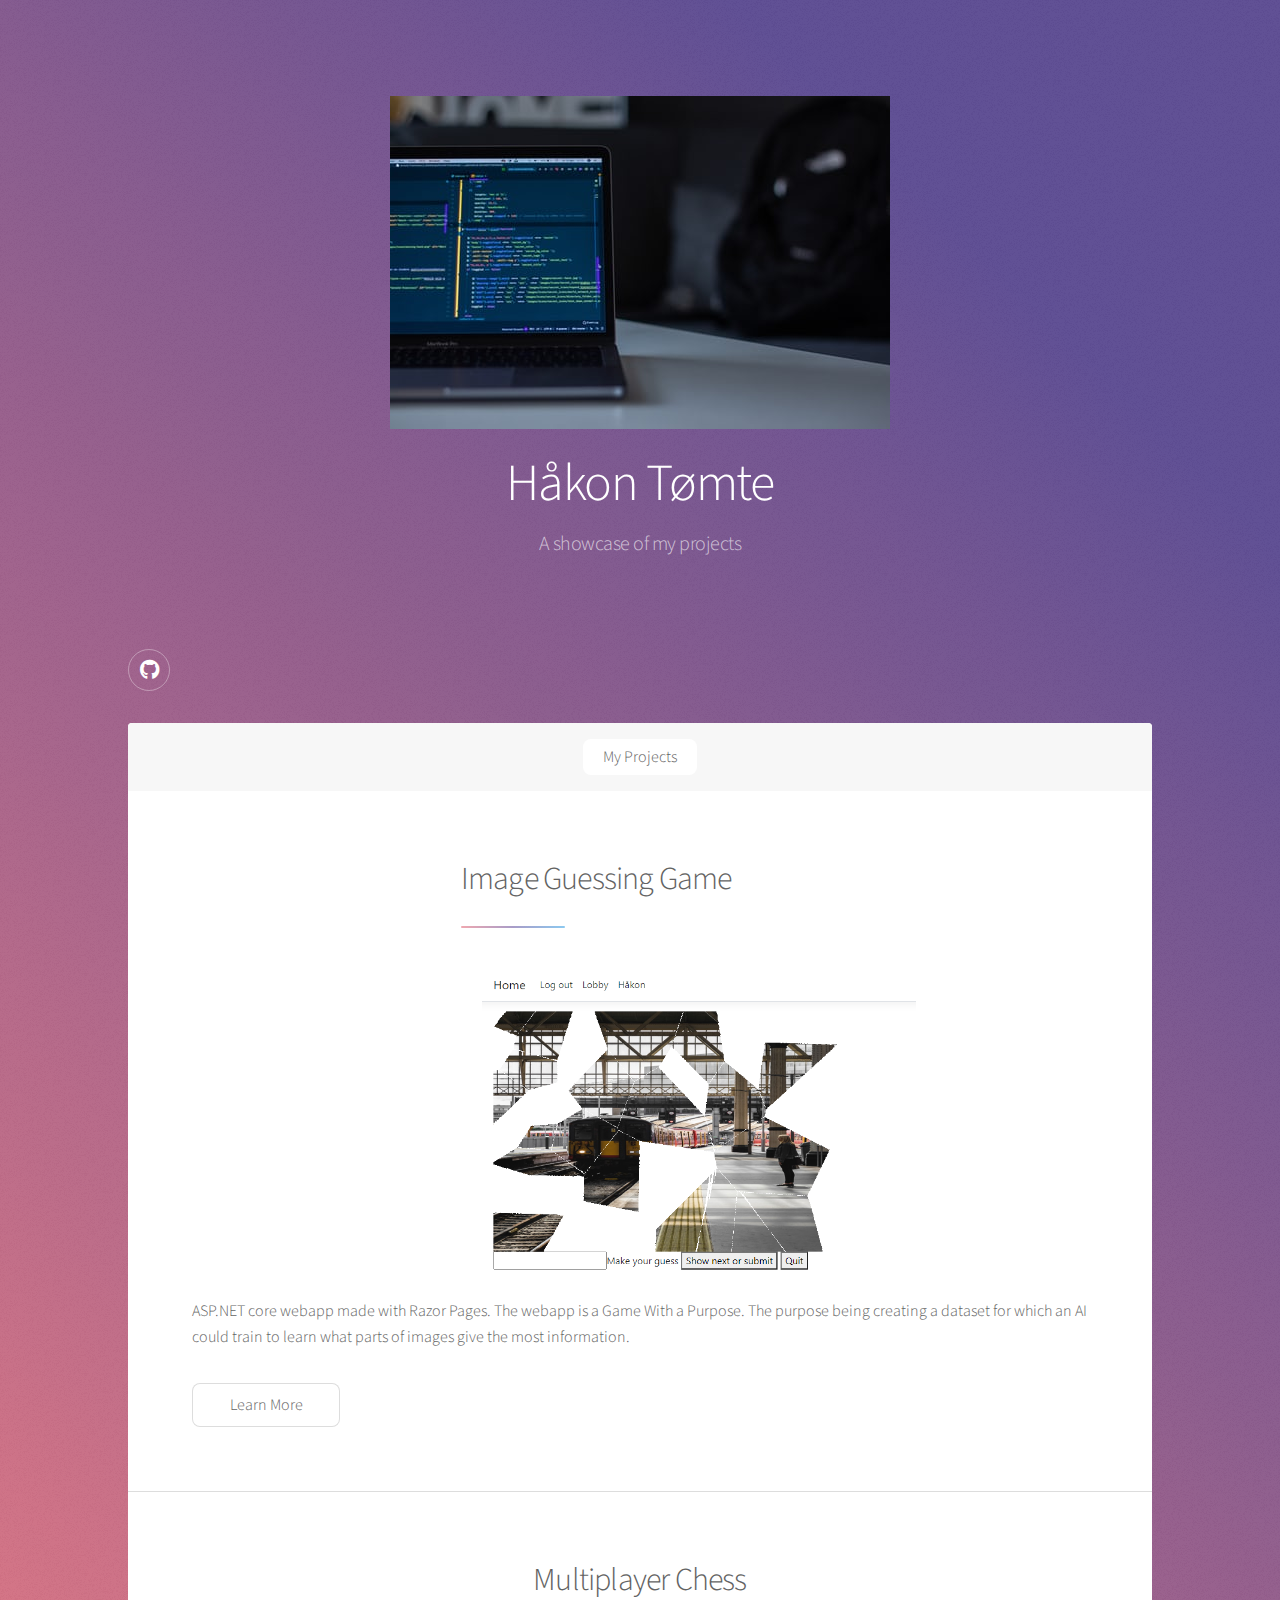
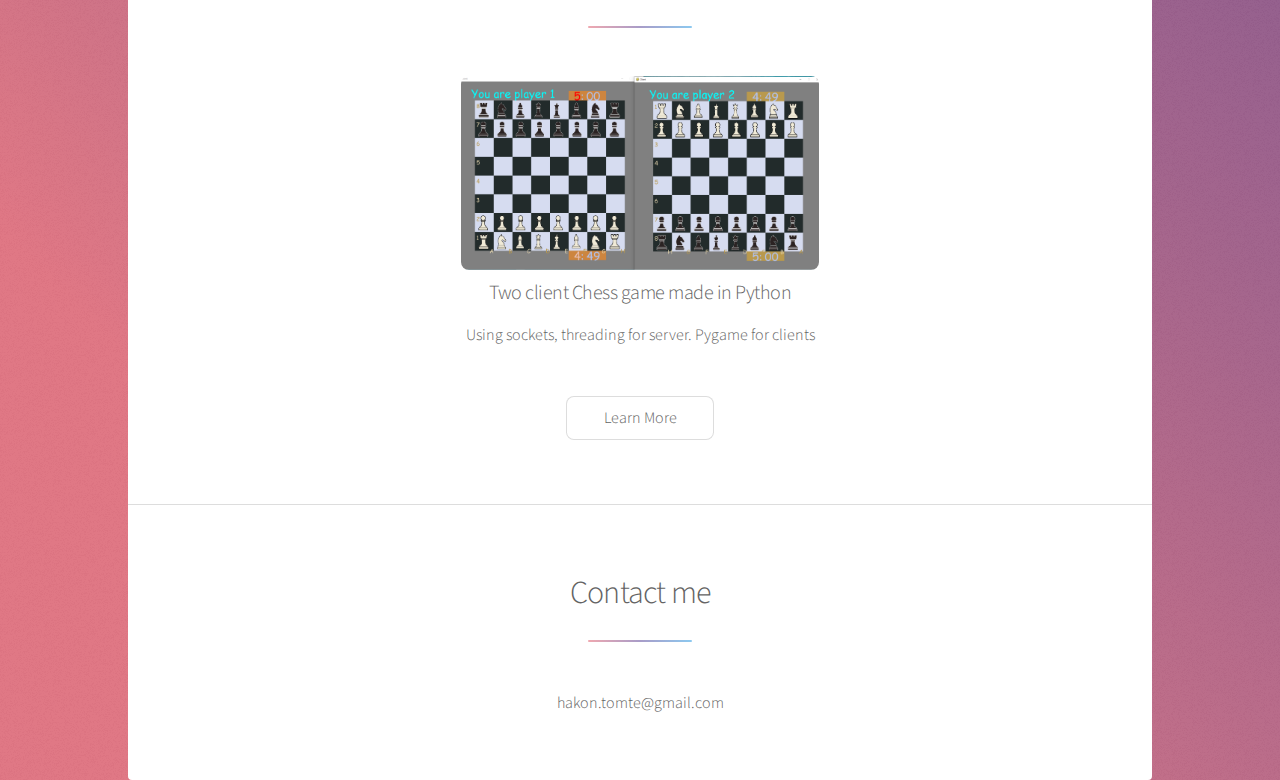
<file: index.html>
<!DOCTYPE HTML>
<!--
	Stellar by HTML5 UP
	html5up.net | @ajlkn
	Free for personal and commercial use under the CCA 3.0 license (html5up.net/license)
-->
<html>
	<head>
		<title>Håkon Tømte</title>
		<meta charset="utf-8" />
		<meta name="viewport" content="width=device-width, initial-scale=1, user-scalable=no" />
		<link rel="stylesheet" href="assets/css/main.css" />
		<noscript><link rel="stylesheet" href="assets/css/noscript.css" /></noscript>
	</head>
	<body class="is-preload">

		<!-- Wrapper -->
			<div id="wrapper">

				<!-- Header -->
					<header id="header" class="alt">
						<span class="logo"><img src="images/data_med_kode.jpg" alt="" /></span>
						<h1>Håkon Tømte</h1>
						<p>A showcase of my projects</p>
					</header>
					<ul class="icons">
						<li><a href="https://github.com/HakonToemte" class="icon brands fa-github alt"><span class="label">Twitter</span></a></li>
					</ul>
					<!-- Nav -->
					<nav id="nav">
						<ul>
							<li><a href="index.html" class="active">My Projects</a></li>
						</ul>
					</nav>

				<!-- Main -->
					<div id="main">
						<!-- Introduction -->
							<section id="intro" class="main">
									<header class="major">
										<h2 style="width:60%;margin-left: 30%;">Image Guessing Game</h2>
									</header>
									<span class="image"><img style="width:60%;margin-left: 40%;"src="images/train.PNG" alt="" /></span>
									<p>ASP.NET core webapp made with Razor Pages. The webapp is a Game With a Purpose.
										The purpose being creating a dataset for which an AI could train to learn what parts of images give the most information.
									</p>
									<ul class="actions">
										<li><a href="https://github.com/HakonToemte/ImageGuessingGWAP" class="button">Learn More</a></li>
									</ul>
							</section>

						<!-- First Section -->
							<section id="first" class="main special">
								<header class="major">
									<h2>Multiplayer Chess</h2>
								</header>
								<span class="image"><img style="width:40%;margin-left: 30%;" src="images/chess.PNG" alt="" /></span>
									<h3>Two client Chess game made in Python</h3>
									<p>Using sockets, threading for server. Pygame for clients</p>
								</ul>
								<footer class="major">
									<ul class="actions special">
										<li><a href="https://github.com/HakonToemte/PyChess" class="button">Learn More</a></li>
									</ul>
								</footer>
							</section>

						<!-- Second Section -->
						

						<!-- Get Started -->
							<section id="cta" class="main special">
								<header class="major">
									<h2>Contact me</h2>
								</header>
								<footer class="major">
									<p>hakon.tomte@gmail.com</p>
								</footer>
							</section>

					</div>
			</div>

		<!-- Scripts -->
			<script src="assets/js/jquery.min.js"></script>
			<script src="assets/js/jquery.scrollex.min.js"></script>
			<script src="assets/js/jquery.scrolly.min.js"></script>
			<script src="assets/js/browser.min.js"></script>
			<script src="assets/js/breakpoints.min.js"></script>
			<script src="assets/js/util.js"></script>
			<script src="assets/js/main.js"></script>

	</body>
</html>
</file>
<file: assets/css/noscript.css>
/*
	Stellar by HTML5 UP
	html5up.net | @ajlkn
	Free for personal and commercial use under the CCA 3.0 license (html5up.net/license)
*/

/* Header */

	body.is-preload #header.alt > * {
		opacity: 1;
	}

	body.is-preload #header.alt .logo {
		-moz-transform: none;
		-webkit-transform: none;
		-ms-transform: none;
		transform: none;
	}
</file>
<file: assets/css/main.css>
@import url(fontawesome-all.min.css);
@import 'https://fonts.googleapis.com/css?family=Source+Sans+Pro:300,400';

/*
	Stellar by HTML5 UP
	html5up.net | @ajlkn
	Free for personal and commercial use under the CCA 3.0 license (html5up.net/license)
*/

html, body, div, span, applet, object,
iframe, h1, h2, h3, h4, h5, h6, p, blockquote,
pre, a, abbr, acronym, address, big, cite,
code, del, dfn, em, img, ins, kbd, q, s, samp,
small, strike, strong, sub, sup, tt, var, b,
u, i, center, dl, dt, dd, ol, ul, li, fieldset,
form, label, legend, table, caption, tbody,
tfoot, thead, tr, th, td, article, aside,
canvas, details, embed, figure, figcaption,
footer, header, hgroup, menu, nav, output, ruby,
section, summary, time, mark, audio, video {
	margin: 0;
	padding: 0;
	border: 0;
	font-size: 100%;
	font: inherit;
	vertical-align: baseline;}

article, aside, details, figcaption, figure,
footer, header, hgroup, menu, nav, section {
	display: block;}

body {
	line-height: 1;
}

ol, ul {
	list-style: none;
}

blockquote, q {
	quotes: none;
}

	blockquote:before, blockquote:after, q:before, q:after {
		content: '';
		content: none;
	}

table {
	border-collapse: collapse;
	border-spacing: 0;
}
.center {
	display: block;
	margin-left: auto;
	margin-right: auto;
	width: 50%;
  }
body {
	-webkit-text-size-adjust: none;
}

mark {
	background-color: transparent;
	color: inherit;
}

input::-moz-focus-inner {
	border: 0;
	padding: 0;
}

input, select, textarea {
	-moz-appearance: none;
	-webkit-appearance: none;
	-ms-appearance: none;
	appearance: none;
}

/* Basic */

	@-ms-viewport {
		width: device-width;
	}

	body {
		-ms-overflow-style: scrollbar;
	}

	@media screen and (max-width: 480px) {

		html, body {
			min-width: 320px;
		}

	}

	html {
		box-sizing: border-box;
	}

	*, *:before, *:after {
		box-sizing: inherit;
	}

	body {
		background-color: #935d8c;
		background-image: url("images/overlay.png"), -moz-linear-gradient(45deg, #e37682 15%, #5f4d93 85%);
		background-image: url("images/overlay.png"), -webkit-linear-gradient(45deg, #e37682 15%, #5f4d93 85%);
		background-image: url("images/overlay.png"), -ms-linear-gradient(45deg, #e37682 15%, #5f4d93 85%);
		background-image: url("images/overlay.png"), linear-gradient(45deg, #e37682 15%, #5f4d93 85%);
	}

		body.is-preload *, body.is-preload *:before, body.is-preload *:after {
			-moz-animation: none !important;
			-webkit-animation: none !important;
			-ms-animation: none !important;
			animation: none !important;
			-moz-transition: none !important;
			-webkit-transition: none !important;
			-ms-transition: none !important;
			transition: none !important;
		}

/* Type */

	body {
		background-color: #935d8c;
		color: rgba(255, 255, 255, 0.65);
	}

	body, input, select, textarea {
		font-family: "Source Sans Pro", Helvetica, sans-serif;
		font-size: 17pt;
		font-weight: 300;
		line-height: 1.65;
	}

		@media screen and (max-width: 1680px) {

			body, input, select, textarea {
				font-size: 14pt;
			}

		}

		@media screen and (max-width: 1280px) {

			body, input, select, textarea {
				font-size: 12pt;
			}

		}

		@media screen and (max-width: 360px) {

			body, input, select, textarea {
				font-size: 11pt;
			}

		}

	a {
		-moz-transition: color 0.2s ease, border-bottom 0.2s ease;
		-webkit-transition: color 0.2s ease, border-bottom 0.2s ease;
		-ms-transition: color 0.2s ease, border-bottom 0.2s ease;
		transition: color 0.2s ease, border-bottom 0.2s ease;
		text-decoration: none;
		border-bottom: dotted 1px;
		color: inherit;
	}

		a:hover {
			border-bottom-color: transparent;
		}

	strong, b {
		font-weight: 400;
	}

	em, i {
		font-style: italic;
	}

	p {
		margin: 0 0 2em 0;
	}

		p.content {
			-moz-columns: 20em 2;
			-webkit-columns: 20em 2;
			-ms-columns: 20em 2;
			columns: 20em 2;
			-moz-column-gap: 2em;
			-webkit-column-gap: 2em;
			-ms-column-gap: 2em;
			column-gap: 2em;
			text-align: justify;
		}

	h1, h2, h3, h4, h5, h6 {
		font-weight: 300;
		line-height: 1.5;
		margin: 0 0 0.7em 0;
		letter-spacing: -0.025em;
	}

		h1 a, h2 a, h3 a, h4 a, h5 a, h6 a {
			color: inherit;
			text-decoration: none;
		}

	h1 {
		font-size: 2.5em;
		line-height: 1.2;
	}

	h2 {
		font-size: 1.5em;
	}

	h3 {
		font-size: 1.25em;
	}

	h4 {
		font-size: 1.1em;
	}

	h5 {
		font-size: 0.9em;
	}

	h6 {
		font-size: 0.7em;
	}

	@media screen and (max-width: 736px) {

		h1 {
			font-size: 2em;
		}

	}

	sub {
		font-size: 0.8em;
		position: relative;
		top: 0.5em;
	}

	sup {
		font-size: 0.8em;
		position: relative;
		top: -0.5em;
	}

	blockquote {
		border-left: solid 4px;
		font-style: italic;
		margin: 0 0 2em 0;
		padding: 0.5em 0 0.5em 2em;
	}

	code {
		border-radius: 8px;
		border: solid 1px;
		font-family: "Courier New", monospace;
		font-size: 0.9em;
		margin: 0 0.25em;
		padding: 0.25em 0.65em;
	}

	pre {
		-webkit-overflow-scrolling: touch;
		font-family: "Courier New", monospace;
		font-size: 0.9em;
		margin: 0 0 2em 0;
	}

		pre code {
			display: block;
			line-height: 1.75;
			padding: 1em 1.5em;
			overflow-x: auto;
		}

	hr {
		border: 0;
		border-bottom: solid 1px;
		margin: 2em 0;
	}

		hr.major {
			margin: 3em 0;
		}

	.align-left {
		text-align: left;
	}

	.align-center {
		text-align: center;
	}

	.align-right {
		text-align: right;
	}

	input, select, textarea {
		color: #ffffff;
	}

	a:hover {
		color: #ffffff;
	}

	strong, b {
		color: #ffffff;
	}

	h1, h2, h3, h4, h5, h6 {
		color: #ffffff;
	}

	blockquote {
		border-left-color: rgba(255, 255, 255, 0.35);
	}

	code {
		background: rgba(255, 255, 255, 0.075);
		border-color: rgba(255, 255, 255, 0.35);
	}

	hr {
		border-bottom-color: rgba(255, 255, 255, 0.35);
	}

/* Row */

	.row {
		display: flex;
		flex-wrap: wrap;
		box-sizing: border-box;
		align-items: stretch;
	}

		.row > * {
			box-sizing: border-box;
		}

		.row.gtr-uniform > * > :last-child {
			margin-bottom: 0;
		}

		.row.aln-left {
			justify-content: flex-start;
		}

		.row.aln-center {
			justify-content: center;
		}

		.row.aln-right {
			justify-content: flex-end;
		}

		.row.aln-top {
			align-items: flex-start;
		}

		.row.aln-middle {
			align-items: center;
		}

		.row.aln-bottom {
			align-items: flex-end;
		}

		.row > .imp {
			order: -1;
		}

		.row > .col-1 {
			width: 8.33333%;
		}

		.row > .off-1 {
			margin-left: 8.33333%;
		}

		.row > .col-2 {
			width: 16.66667%;
		}

		.row > .off-2 {
			margin-left: 16.66667%;
		}

		.row > .col-3 {
			width: 25%;
		}

		.row > .off-3 {
			margin-left: 25%;
		}

		.row > .col-4 {
			width: 33.33333%;
		}

		.row > .off-4 {
			margin-left: 33.33333%;
		}

		.row > .col-5 {
			width: 41.66667%;
		}

		.row > .off-5 {
			margin-left: 41.66667%;
		}

		.row > .col-6 {
			width: 50%;
		}

		.row > .off-6 {
			margin-left: 50%;
		}

		.row > .col-7 {
			width: 58.33333%;
		}

		.row > .off-7 {
			margin-left: 58.33333%;
		}

		.row > .col-8 {
			width: 66.66667%;
		}

		.row > .off-8 {
			margin-left: 66.66667%;
		}

		.row > .col-9 {
			width: 75%;
		}

		.row > .off-9 {
			margin-left: 75%;
		}

		.row > .col-10 {
			width: 83.33333%;
		}

		.row > .off-10 {
			margin-left: 83.33333%;
		}

		.row > .col-11 {
			width: 91.66667%;
		}

		.row > .off-11 {
			margin-left: 91.66667%;
		}

		.row > .col-12 {
			width: 100%;
		}

		.row > .off-12 {
			margin-left: 100%;
		}

		.row.gtr-0 {
			margin-top: 0;
			margin-left: 0em;
		}

			.row.gtr-0 > * {
				padding: 0 0 0 0em;
			}

			.row.gtr-0.gtr-uniform {
				margin-top: 0em;
			}

				.row.gtr-0.gtr-uniform > * {
					padding-top: 0em;
				}

		.row.gtr-25 {
			margin-top: 0;
			margin-left: -0.375em;
		}

			.row.gtr-25 > * {
				padding: 0 0 0 0.375em;
			}

			.row.gtr-25.gtr-uniform {
				margin-top: -0.375em;
			}

				.row.gtr-25.gtr-uniform > * {
					padding-top: 0.375em;
				}

		.row.gtr-50 {
			margin-top: 0;
			margin-left: -0.75em;
		}

			.row.gtr-50 > * {
				padding: 0 0 0 0.75em;
			}

			.row.gtr-50.gtr-uniform {
				margin-top: -0.75em;
			}

				.row.gtr-50.gtr-uniform > * {
					padding-top: 0.75em;
				}

		.row {
			margin-top: 0;
			margin-left: -1.5em;
		}

			.row > * {
				padding: 0 0 0 1.5em;
			}

			.row.gtr-uniform {
				margin-top: -1.5em;
			}

				.row.gtr-uniform > * {
					padding-top: 1.5em;
				}

		.row.gtr-150 {
			margin-top: 0;
			margin-left: -2.25em;
		}

			.row.gtr-150 > * {
				padding: 0 0 0 2.25em;
			}

			.row.gtr-150.gtr-uniform {
				margin-top: -2.25em;
			}

				.row.gtr-150.gtr-uniform > * {
					padding-top: 2.25em;
				}

		.row.gtr-200 {
			margin-top: 0;
			margin-left: -3em;
		}

			.row.gtr-200 > * {
				padding: 0 0 0 3em;
			}

			.row.gtr-200.gtr-uniform {
				margin-top: -3em;
			}

				.row.gtr-200.gtr-uniform > * {
					padding-top: 3em;
				}

		@media screen and (max-width: 1680px) {

			.row {
				display: flex;
				flex-wrap: wrap;
				box-sizing: border-box;
				align-items: stretch;
			}

				.row > * {
					box-sizing: border-box;
				}

				.row.gtr-uniform > * > :last-child {
					margin-bottom: 0;
				}

				.row.aln-left {
					justify-content: flex-start;
				}

				.row.aln-center {
					justify-content: center;
				}

				.row.aln-right {
					justify-content: flex-end;
				}

				.row.aln-top {
					align-items: flex-start;
				}

				.row.aln-middle {
					align-items: center;
				}

				.row.aln-bottom {
					align-items: flex-end;
				}

				.row > .imp-xlarge {
					order: -1;
				}

				.row > .col-1-xlarge {
					width: 8.33333%;
				}

				.row > .off-1-xlarge {
					margin-left: 8.33333%;
				}

				.row > .col-2-xlarge {
					width: 16.66667%;
				}

				.row > .off-2-xlarge {
					margin-left: 16.66667%;
				}

				.row > .col-3-xlarge {
					width: 25%;
				}

				.row > .off-3-xlarge {
					margin-left: 25%;
				}

				.row > .col-4-xlarge {
					width: 33.33333%;
				}

				.row > .off-4-xlarge {
					margin-left: 33.33333%;
				}

				.row > .col-5-xlarge {
					width: 41.66667%;
				}

				.row > .off-5-xlarge {
					margin-left: 41.66667%;
				}

				.row > .col-6-xlarge {
					width: 50%;
				}

				.row > .off-6-xlarge {
					margin-left: 50%;
				}

				.row > .col-7-xlarge {
					width: 58.33333%;
				}

				.row > .off-7-xlarge {
					margin-left: 58.33333%;
				}

				.row > .col-8-xlarge {
					width: 66.66667%;
				}

				.row > .off-8-xlarge {
					margin-left: 66.66667%;
				}

				.row > .col-9-xlarge {
					width: 75%;
				}

				.row > .off-9-xlarge {
					margin-left: 75%;
				}

				.row > .col-10-xlarge {
					width: 83.33333%;
				}

				.row > .off-10-xlarge {
					margin-left: 83.33333%;
				}

				.row > .col-11-xlarge {
					width: 91.66667%;
				}

				.row > .off-11-xlarge {
					margin-left: 91.66667%;
				}

				.row > .col-12-xlarge {
					width: 100%;
				}

				.row > .off-12-xlarge {
					margin-left: 100%;
				}

				.row.gtr-0 {
					margin-top: 0;
					margin-left: 0em;
				}

					.row.gtr-0 > * {
						padding: 0 0 0 0em;
					}

					.row.gtr-0.gtr-uniform {
						margin-top: 0em;
					}

						.row.gtr-0.gtr-uniform > * {
							padding-top: 0em;
						}

				.row.gtr-25 {
					margin-top: 0;
					margin-left: -0.375em;
				}

					.row.gtr-25 > * {
						padding: 0 0 0 0.375em;
					}

					.row.gtr-25.gtr-uniform {
						margin-top: -0.375em;
					}

						.row.gtr-25.gtr-uniform > * {
							padding-top: 0.375em;
						}

				.row.gtr-50 {
					margin-top: 0;
					margin-left: -0.75em;
				}

					.row.gtr-50 > * {
						padding: 0 0 0 0.75em;
					}

					.row.gtr-50.gtr-uniform {
						margin-top: -0.75em;
					}

						.row.gtr-50.gtr-uniform > * {
							padding-top: 0.75em;
						}

				.row {
					margin-top: 0;
					margin-left: -1.5em;
				}

					.row > * {
						padding: 0 0 0 1.5em;
					}

					.row.gtr-uniform {
						margin-top: -1.5em;
					}

						.row.gtr-uniform > * {
							padding-top: 1.5em;
						}

				.row.gtr-150 {
					margin-top: 0;
					margin-left: -2.25em;
				}

					.row.gtr-150 > * {
						padding: 0 0 0 2.25em;
					}

					.row.gtr-150.gtr-uniform {
						margin-top: -2.25em;
					}

						.row.gtr-150.gtr-uniform > * {
							padding-top: 2.25em;
						}

				.row.gtr-200 {
					margin-top: 0;
					margin-left: -3em;
				}

					.row.gtr-200 > * {
						padding: 0 0 0 3em;
					}

					.row.gtr-200.gtr-uniform {
						margin-top: -3em;
					}

						.row.gtr-200.gtr-uniform > * {
							padding-top: 3em;
						}

		}

		@media screen and (max-width: 1280px) {

			.row {
				display: flex;
				flex-wrap: wrap;
				box-sizing: border-box;
				align-items: stretch;
			}

				.row > * {
					box-sizing: border-box;
				}

				.row.gtr-uniform > * > :last-child {
					margin-bottom: 0;
				}

				.row.aln-left {
					justify-content: flex-start;
				}

				.row.aln-center {
					justify-content: center;
				}

				.row.aln-right {
					justify-content: flex-end;
				}

				.row.aln-top {
					align-items: flex-start;
				}

				.row.aln-middle {
					align-items: center;
				}

				.row.aln-bottom {
					align-items: flex-end;
				}

				.row > .imp-large {
					order: -1;
				}

				.row > .col-1-large {
					width: 8.33333%;
				}

				.row > .off-1-large {
					margin-left: 8.33333%;
				}

				.row > .col-2-large {
					width: 16.66667%;
				}

				.row > .off-2-large {
					margin-left: 16.66667%;
				}

				.row > .col-3-large {
					width: 25%;
				}

				.row > .off-3-large {
					margin-left: 25%;
				}

				.row > .col-4-large {
					width: 33.33333%;
				}

				.row > .off-4-large {
					margin-left: 33.33333%;
				}

				.row > .col-5-large {
					width: 41.66667%;
				}

				.row > .off-5-large {
					margin-left: 41.66667%;
				}

				.row > .col-6-large {
					width: 50%;
				}

				.row > .off-6-large {
					margin-left: 50%;
				}

				.row > .col-7-large {
					width: 58.33333%;
				}

				.row > .off-7-large {
					margin-left: 58.33333%;
				}

				.row > .col-8-large {
					width: 66.66667%;
				}

				.row > .off-8-large {
					margin-left: 66.66667%;
				}

				.row > .col-9-large {
					width: 75%;
				}

				.row > .off-9-large {
					margin-left: 75%;
				}

				.row > .col-10-large {
					width: 83.33333%;
				}

				.row > .off-10-large {
					margin-left: 83.33333%;
				}

				.row > .col-11-large {
					width: 91.66667%;
				}

				.row > .off-11-large {
					margin-left: 91.66667%;
				}

				.row > .col-12-large {
					width: 100%;
				}

				.row > .off-12-large {
					margin-left: 100%;
				}

				.row.gtr-0 {
					margin-top: 0;
					margin-left: 0em;
				}

					.row.gtr-0 > * {
						padding: 0 0 0 0em;
					}

					.row.gtr-0.gtr-uniform {
						margin-top: 0em;
					}

						.row.gtr-0.gtr-uniform > * {
							padding-top: 0em;
						}

				.row.gtr-25 {
					margin-top: 0;
					margin-left: -0.375em;
				}

					.row.gtr-25 > * {
						padding: 0 0 0 0.375em;
					}

					.row.gtr-25.gtr-uniform {
						margin-top: -0.375em;
					}

						.row.gtr-25.gtr-uniform > * {
							padding-top: 0.375em;
						}

				.row.gtr-50 {
					margin-top: 0;
					margin-left: -0.75em;
				}

					.row.gtr-50 > * {
						padding: 0 0 0 0.75em;
					}

					.row.gtr-50.gtr-uniform {
						margin-top: -0.75em;
					}

						.row.gtr-50.gtr-uniform > * {
							padding-top: 0.75em;
						}

				.row {
					margin-top: 0;
					margin-left: -1.5em;
				}

					.row > * {
						padding: 0 0 0 1.5em;
					}

					.row.gtr-uniform {
						margin-top: -1.5em;
					}

						.row.gtr-uniform > * {
							padding-top: 1.5em;
						}

				.row.gtr-150 {
					margin-top: 0;
					margin-left: -2.25em;
				}

					.row.gtr-150 > * {
						padding: 0 0 0 2.25em;
					}

					.row.gtr-150.gtr-uniform {
						margin-top: -2.25em;
					}

						.row.gtr-150.gtr-uniform > * {
							padding-top: 2.25em;
						}

				.row.gtr-200 {
					margin-top: 0;
					margin-left: -3em;
				}

					.row.gtr-200 > * {
						padding: 0 0 0 3em;
					}

					.row.gtr-200.gtr-uniform {
						margin-top: -3em;
					}

						.row.gtr-200.gtr-uniform > * {
							padding-top: 3em;
						}

		}

		@media screen and (max-width: 980px) {

			.row {
				display: flex;
				flex-wrap: wrap;
				box-sizing: border-box;
				align-items: stretch;
			}

				.row > * {
					box-sizing: border-box;
				}

				.row.gtr-uniform > * > :last-child {
					margin-bottom: 0;
				}

				.row.aln-left {
					justify-content: flex-start;
				}

				.row.aln-center {
					justify-content: center;
				}

				.row.aln-right {
					justify-content: flex-end;
				}

				.row.aln-top {
					align-items: flex-start;
				}

				.row.aln-middle {
					align-items: center;
				}

				.row.aln-bottom {
					align-items: flex-end;
				}

				.row > .imp-medium {
					order: -1;
				}

				.row > .col-1-medium {
					width: 8.33333%;
				}

				.row > .off-1-medium {
					margin-left: 8.33333%;
				}

				.row > .col-2-medium {
					width: 16.66667%;
				}

				.row > .off-2-medium {
					margin-left: 16.66667%;
				}

				.row > .col-3-medium {
					width: 25%;
				}

				.row > .off-3-medium {
					margin-left: 25%;
				}

				.row > .col-4-medium {
					width: 33.33333%;
				}

				.row > .off-4-medium {
					margin-left: 33.33333%;
				}

				.row > .col-5-medium {
					width: 41.66667%;
				}

				.row > .off-5-medium {
					margin-left: 41.66667%;
				}

				.row > .col-6-medium {
					width: 50%;
				}

				.row > .off-6-medium {
					margin-left: 50%;
				}

				.row > .col-7-medium {
					width: 58.33333%;
				}

				.row > .off-7-medium {
					margin-left: 58.33333%;
				}

				.row > .col-8-medium {
					width: 66.66667%;
				}

				.row > .off-8-medium {
					margin-left: 66.66667%;
				}

				.row > .col-9-medium {
					width: 75%;
				}

				.row > .off-9-medium {
					margin-left: 75%;
				}

				.row > .col-10-medium {
					width: 83.33333%;
				}

				.row > .off-10-medium {
					margin-left: 83.33333%;
				}

				.row > .col-11-medium {
					width: 91.66667%;
				}

				.row > .off-11-medium {
					margin-left: 91.66667%;
				}

				.row > .col-12-medium {
					width: 100%;
				}

				.row > .off-12-medium {
					margin-left: 100%;
				}

				.row.gtr-0 {
					margin-top: 0;
					margin-left: 0em;
				}

					.row.gtr-0 > * {
						padding: 0 0 0 0em;
					}

					.row.gtr-0.gtr-uniform {
						margin-top: 0em;
					}

						.row.gtr-0.gtr-uniform > * {
							padding-top: 0em;
						}

				.row.gtr-25 {
					margin-top: 0;
					margin-left: -0.375em;
				}

					.row.gtr-25 > * {
						padding: 0 0 0 0.375em;
					}

					.row.gtr-25.gtr-uniform {
						margin-top: -0.375em;
					}

						.row.gtr-25.gtr-uniform > * {
							padding-top: 0.375em;
						}

				.row.gtr-50 {
					margin-top: 0;
					margin-left: -0.75em;
				}

					.row.gtr-50 > * {
						padding: 0 0 0 0.75em;
					}

					.row.gtr-50.gtr-uniform {
						margin-top: -0.75em;
					}

						.row.gtr-50.gtr-uniform > * {
							padding-top: 0.75em;
						}

				.row {
					margin-top: 0;
					margin-left: -1.5em;
				}

					.row > * {
						padding: 0 0 0 1.5em;
					}

					.row.gtr-uniform {
						margin-top: -1.5em;
					}

						.row.gtr-uniform > * {
							padding-top: 1.5em;
						}

				.row.gtr-150 {
					margin-top: 0;
					margin-left: -2.25em;
				}

					.row.gtr-150 > * {
						padding: 0 0 0 2.25em;
					}

					.row.gtr-150.gtr-uniform {
						margin-top: -2.25em;
					}

						.row.gtr-150.gtr-uniform > * {
							padding-top: 2.25em;
						}

				.row.gtr-200 {
					margin-top: 0;
					margin-left: -3em;
				}

					.row.gtr-200 > * {
						padding: 0 0 0 3em;
					}

					.row.gtr-200.gtr-uniform {
						margin-top: -3em;
					}

						.row.gtr-200.gtr-uniform > * {
							padding-top: 3em;
						}

		}

		@media screen and (max-width: 736px) {

			.row {
				display: flex;
				flex-wrap: wrap;
				box-sizing: border-box;
				align-items: stretch;
			}

				.row > * {
					box-sizing: border-box;
				}

				.row.gtr-uniform > * > :last-child {
					margin-bottom: 0;
				}

				.row.aln-left {
					justify-content: flex-start;
				}

				.row.aln-center {
					justify-content: center;
				}

				.row.aln-right {
					justify-content: flex-end;
				}

				.row.aln-top {
					align-items: flex-start;
				}

				.row.aln-middle {
					align-items: center;
				}

				.row.aln-bottom {
					align-items: flex-end;
				}

				.row > .imp-small {
					order: -1;
				}

				.row > .col-1-small {
					width: 8.33333%;
				}

				.row > .off-1-small {
					margin-left: 8.33333%;
				}

				.row > .col-2-small {
					width: 16.66667%;
				}

				.row > .off-2-small {
					margin-left: 16.66667%;
				}

				.row > .col-3-small {
					width: 25%;
				}

				.row > .off-3-small {
					margin-left: 25%;
				}

				.row > .col-4-small {
					width: 33.33333%;
				}

				.row > .off-4-small {
					margin-left: 33.33333%;
				}

				.row > .col-5-small {
					width: 41.66667%;
				}

				.row > .off-5-small {
					margin-left: 41.66667%;
				}

				.row > .col-6-small {
					width: 50%;
				}

				.row > .off-6-small {
					margin-left: 50%;
				}

				.row > .col-7-small {
					width: 58.33333%;
				}

				.row > .off-7-small {
					margin-left: 58.33333%;
				}

				.row > .col-8-small {
					width: 66.66667%;
				}

				.row > .off-8-small {
					margin-left: 66.66667%;
				}

				.row > .col-9-small {
					width: 75%;
				}

				.row > .off-9-small {
					margin-left: 75%;
				}

				.row > .col-10-small {
					width: 83.33333%;
				}

				.row > .off-10-small {
					margin-left: 83.33333%;
				}

				.row > .col-11-small {
					width: 91.66667%;
				}

				.row > .off-11-small {
					margin-left: 91.66667%;
				}

				.row > .col-12-small {
					width: 100%;
				}

				.row > .off-12-small {
					margin-left: 100%;
				}

				.row.gtr-0 {
					margin-top: 0;
					margin-left: 0em;
				}

					.row.gtr-0 > * {
						padding: 0 0 0 0em;
					}

					.row.gtr-0.gtr-uniform {
						margin-top: 0em;
					}

						.row.gtr-0.gtr-uniform > * {
							padding-top: 0em;
						}

				.row.gtr-25 {
					margin-top: 0;
					margin-left: -0.25em;
				}

					.row.gtr-25 > * {
						padding: 0 0 0 0.25em;
					}

					.row.gtr-25.gtr-uniform {
						margin-top: -0.25em;
					}

						.row.gtr-25.gtr-uniform > * {
							padding-top: 0.25em;
						}

				.row.gtr-50 {
					margin-top: 0;
					margin-left: -0.5em;
				}

					.row.gtr-50 > * {
						padding: 0 0 0 0.5em;
					}

					.row.gtr-50.gtr-uniform {
						margin-top: -0.5em;
					}

						.row.gtr-50.gtr-uniform > * {
							padding-top: 0.5em;
						}

				.row {
					margin-top: 0;
					margin-left: -1em;
				}

					.row > * {
						padding: 0 0 0 1em;
					}

					.row.gtr-uniform {
						margin-top: -1em;
					}

						.row.gtr-uniform > * {
							padding-top: 1em;
						}

				.row.gtr-150 {
					margin-top: 0;
					margin-left: -1.5em;
				}

					.row.gtr-150 > * {
						padding: 0 0 0 1.5em;
					}

					.row.gtr-150.gtr-uniform {
						margin-top: -1.5em;
					}

						.row.gtr-150.gtr-uniform > * {
							padding-top: 1.5em;
						}

				.row.gtr-200 {
					margin-top: 0;
					margin-left: -2em;
				}

					.row.gtr-200 > * {
						padding: 0 0 0 2em;
					}

					.row.gtr-200.gtr-uniform {
						margin-top: -2em;
					}

						.row.gtr-200.gtr-uniform > * {
							padding-top: 2em;
						}

		}

		@media screen and (max-width: 480px) {

			.row {
				display: flex;
				flex-wrap: wrap;
				box-sizing: border-box;
				align-items: stretch;
			}

				.row > * {
					box-sizing: border-box;
				}

				.row.gtr-uniform > * > :last-child {
					margin-bottom: 0;
				}

				.row.aln-left {
					justify-content: flex-start;
				}

				.row.aln-center {
					justify-content: center;
				}

				.row.aln-right {
					justify-content: flex-end;
				}

				.row.aln-top {
					align-items: flex-start;
				}

				.row.aln-middle {
					align-items: center;
				}

				.row.aln-bottom {
					align-items: flex-end;
				}

				.row > .imp-xsmall {
					order: -1;
				}

				.row > .col-1-xsmall {
					width: 8.33333%;
				}

				.row > .off-1-xsmall {
					margin-left: 8.33333%;
				}

				.row > .col-2-xsmall {
					width: 16.66667%;
				}

				.row > .off-2-xsmall {
					margin-left: 16.66667%;
				}

				.row > .col-3-xsmall {
					width: 25%;
				}

				.row > .off-3-xsmall {
					margin-left: 25%;
				}

				.row > .col-4-xsmall {
					width: 33.33333%;
				}

				.row > .off-4-xsmall {
					margin-left: 33.33333%;
				}

				.row > .col-5-xsmall {
					width: 41.66667%;
				}

				.row > .off-5-xsmall {
					margin-left: 41.66667%;
				}

				.row > .col-6-xsmall {
					width: 50%;
				}

				.row > .off-6-xsmall {
					margin-left: 50%;
				}

				.row > .col-7-xsmall {
					width: 58.33333%;
				}

				.row > .off-7-xsmall {
					margin-left: 58.33333%;
				}

				.row > .col-8-xsmall {
					width: 66.66667%;
				}

				.row > .off-8-xsmall {
					margin-left: 66.66667%;
				}

				.row > .col-9-xsmall {
					width: 75%;
				}

				.row > .off-9-xsmall {
					margin-left: 75%;
				}

				.row > .col-10-xsmall {
					width: 83.33333%;
				}

				.row > .off-10-xsmall {
					margin-left: 83.33333%;
				}

				.row > .col-11-xsmall {
					width: 91.66667%;
				}

				.row > .off-11-xsmall {
					margin-left: 91.66667%;
				}

				.row > .col-12-xsmall {
					width: 100%;
				}

				.row > .off-12-xsmall {
					margin-left: 100%;
				}

				.row.gtr-0 {
					margin-top: 0;
					margin-left: 0em;
				}

					.row.gtr-0 > * {
						padding: 0 0 0 0em;
					}

					.row.gtr-0.gtr-uniform {
						margin-top: 0em;
					}

						.row.gtr-0.gtr-uniform > * {
							padding-top: 0em;
						}

				.row.gtr-25 {
					margin-top: 0;
					margin-left: -0.3125em;
				}

					.row.gtr-25 > * {
						padding: 0 0 0 0.3125em;
					}

					.row.gtr-25.gtr-uniform {
						margin-top: -0.3125em;
					}

						.row.gtr-25.gtr-uniform > * {
							padding-top: 0.3125em;
						}

				.row.gtr-50 {
					margin-top: 0;
					margin-left: -0.625em;
				}

					.row.gtr-50 > * {
						padding: 0 0 0 0.625em;
					}

					.row.gtr-50.gtr-uniform {
						margin-top: -0.625em;
					}

						.row.gtr-50.gtr-uniform > * {
							padding-top: 0.625em;
						}

				.row {
					margin-top: 0;
					margin-left: -1.25em;
				}

					.row > * {
						padding: 0 0 0 1.25em;
					}

					.row.gtr-uniform {
						margin-top: -1.25em;
					}

						.row.gtr-uniform > * {
							padding-top: 1.25em;
						}

				.row.gtr-150 {
					margin-top: 0;
					margin-left: -1.875em;
				}

					.row.gtr-150 > * {
						padding: 0 0 0 1.875em;
					}

					.row.gtr-150.gtr-uniform {
						margin-top: -1.875em;
					}

						.row.gtr-150.gtr-uniform > * {
							padding-top: 1.875em;
						}

				.row.gtr-200 {
					margin-top: 0;
					margin-left: -2.5em;
				}

					.row.gtr-200 > * {
						padding: 0 0 0 2.5em;
					}

					.row.gtr-200.gtr-uniform {
						margin-top: -2.5em;
					}

						.row.gtr-200.gtr-uniform > * {
							padding-top: 2.5em;
						}

		}

/* Box */

	.box {
		border-radius: 8px;
		border: solid;
		margin-bottom: 2em;
		padding: 1.5em;
	}

		.box > :last-child,
		.box > :last-child > :last-child,
		.box > :last-child > :last-child > :last-child {
			margin-bottom: 0;
		}

		.box.alt {
			border: 0;
			border-radius: 0;
			padding: 0;
		}

	.box {
		border-color: rgba(255, 255, 255, 0.35);
	}

/* Button */

	input[type="submit"],
	input[type="reset"],
	input[type="button"],
	button,
	.button {
		-moz-appearance: none;
		-webkit-appearance: none;
		-ms-appearance: none;
		appearance: none;
		-moz-transition: background-color 0.2s ease-in-out, color 0.2s ease-in-out;
		-webkit-transition: background-color 0.2s ease-in-out, color 0.2s ease-in-out;
		-ms-transition: background-color 0.2s ease-in-out, color 0.2s ease-in-out;
		transition: background-color 0.2s ease-in-out, color 0.2s ease-in-out;
		border-radius: 8px;
		border: 0;
		cursor: pointer;
		display: inline-block;
		font-weight: 300;
		height: 2.75em;
		line-height: 2.75em;
		min-width: 9.25em;
		padding: 0 1.5em;
		text-align: center;
		text-decoration: none;
		white-space: nowrap;
	}

		input[type="submit"].icon,
		input[type="reset"].icon,
		input[type="button"].icon,
		button.icon,
		.button.icon {
			padding-left: 1.35em;
		}

			input[type="submit"].icon:before,
			input[type="reset"].icon:before,
			input[type="button"].icon:before,
			button.icon:before,
			.button.icon:before {
				margin-right: 0.5em;
			}

		input[type="submit"].fit,
		input[type="reset"].fit,
		input[type="button"].fit,
		button.fit,
		.button.fit {
			width: 100%;
		}

		input[type="submit"].small,
		input[type="reset"].small,
		input[type="button"].small,
		button.small,
		.button.small {
			font-size: 0.8em;
		}

		input[type="submit"].large,
		input[type="reset"].large,
		input[type="button"].large,
		button.large,
		.button.large {
			font-size: 1.35em;
		}

		input[type="submit"].disabled, input[type="submit"]:disabled,
		input[type="reset"].disabled,
		input[type="reset"]:disabled,
		input[type="button"].disabled,
		input[type="button"]:disabled,
		button.disabled,
		button:disabled,
		.button.disabled,
		.button:disabled {
			pointer-events: none;
			opacity: 0.25;
		}

		@media screen and (max-width: 736px) {

			input[type="submit"],
			input[type="reset"],
			input[type="button"],
			button,
			.button {
				min-width: 0;
			}

		}

	input[type="submit"],
	input[type="reset"],
	input[type="button"],
	button,
	.button {
		background-color: transparent;
		box-shadow: inset 0 0 0 1px rgba(255, 255, 255, 0.35);
		color: #ffffff !important;
	}

		input[type="submit"]:hover,
		input[type="reset"]:hover,
		input[type="button"]:hover,
		button:hover,
		.button:hover {
			background-color: rgba(255, 255, 255, 0.075);
		}

		input[type="submit"]:active,
		input[type="reset"]:active,
		input[type="button"]:active,
		button:active,
		.button:active {
			background-color: rgba(255, 255, 255, 0.2);
		}

		input[type="submit"].icon:before,
		input[type="reset"].icon:before,
		input[type="button"].icon:before,
		button.icon:before,
		.button.icon:before {
			color: rgba(255, 255, 255, 0.5);
		}

		input[type="submit"].primary,
		input[type="reset"].primary,
		input[type="button"].primary,
		button.primary,
		.button.primary {
			background-color: #8cc9f0;
			color: #ffffff !important;
			box-shadow: none;
		}

			input[type="submit"].primary:hover,
			input[type="reset"].primary:hover,
			input[type="button"].primary:hover,
			button.primary:hover,
			.button.primary:hover {
				background-color: #9acff2;
			}

			input[type="submit"].primary:active,
			input[type="reset"].primary:active,
			input[type="button"].primary:active,
			button.primary:active,
			.button.primary:active {
				background-color: #7ec3ee;
			}

			input[type="submit"].primary.icon:before,
			input[type="reset"].primary.icon:before,
			input[type="button"].primary.icon:before,
			button.primary.icon:before,
			.button.primary.icon:before {
				color: #ffffff !important;
			}

/* Form */

	form {
		margin: 0 0 2em 0;
	}

	label {
		display: block;
		font-size: 0.9em;
		font-weight: 400;
		margin: 0 0 1em 0;
	}

	input[type="text"],
	input[type="password"],
	input[type="email"],
	select,
	textarea {
		-moz-appearance: none;
		-webkit-appearance: none;
		-ms-appearance: none;
		appearance: none;
		border-radius: 8px;
		border: solid 1px;
		color: inherit;
		display: block;
		outline: 0;
		padding: 0 1em;
		text-decoration: none;
		width: 100%;
	}

		input[type="text"]:invalid,
		input[type="password"]:invalid,
		input[type="email"]:invalid,
		select:invalid,
		textarea:invalid {
			box-shadow: none;
		}

	select {
		background-size: 1.25rem;
		background-repeat: no-repeat;
		background-position: calc(100% - 1rem) center;
		height: 2.75em;
		padding-right: 2.75em;
		text-overflow: ellipsis;
	}

		select:focus::-ms-value {
			background-color: transparent;
		}

		select::-ms-expand {
			display: none;
		}

	input[type="text"],
	input[type="password"],
	input[type="email"],
	select {
		height: 2.75em;
	}

	textarea {
		padding: 0.75em 1em;
	}

	input[type="checkbox"],
	input[type="radio"] {
		-moz-appearance: none;
		-webkit-appearance: none;
		-ms-appearance: none;
		appearance: none;
		display: block;
		float: left;
		margin-right: -2em;
		opacity: 0;
		width: 1em;
		z-index: -1;
	}

		input[type="checkbox"] + label,
		input[type="radio"] + label {
			text-decoration: none;
			cursor: pointer;
			display: inline-block;
			font-size: 1em;
			font-weight: 300;
			padding-left: 2.4em;
			padding-right: 0.75em;
			position: relative;
		}

			input[type="checkbox"] + label:before,
			input[type="radio"] + label:before {
				-moz-osx-font-smoothing: grayscale;
				-webkit-font-smoothing: antialiased;
				display: inline-block;
				font-style: normal;
				font-variant: normal;
				text-rendering: auto;
				line-height: 1;
				text-transform: none !important;
				font-family: 'Font Awesome 5 Free';
				font-weight: 900;
			}

			input[type="checkbox"] + label:before,
			input[type="radio"] + label:before {
				border-radius: 8px;
				border: solid 1px;
				content: '';
				display: inline-block;
				font-size: 0.8em;
				height: 2.0625em;
				left: 0;
				line-height: 2.0625em;
				position: absolute;
				text-align: center;
				top: 0;
				width: 2.0625em;
			}

		input[type="checkbox"]:checked + label:before,
		input[type="radio"]:checked + label:before {
			content: '\f00c';
		}

	input[type="checkbox"] + label:before {
		border-radius: 8px;
	}

	input[type="radio"] + label:before {
		border-radius: 100%;
	}

	::-webkit-input-placeholder {
		opacity: 1.0;
	}

	:-moz-placeholder {
		opacity: 1.0;
	}

	::-moz-placeholder {
		opacity: 1.0;
	}

	:-ms-input-placeholder {
		opacity: 1.0;
	}

	label {
		color: #ffffff;
	}

	input[type="text"],
	input[type="password"],
	input[type="email"],
	select,
	textarea {
		background-color: rgba(255, 255, 255, 0.075);
		border-color: rgba(255, 255, 255, 0.35);
	}

		input[type="text"]:focus,
		input[type="password"]:focus,
		input[type="email"]:focus,
		select:focus,
		textarea:focus {
			border-color: #8cc9f0;
			box-shadow: 0 0 0 1px #8cc9f0;
		}

	select {
		background-image: url("data:image/svg+xml;charset=utf8,%3Csvg xmlns='http://www.w3.org/2000/svg' width='40' height='40' preserveAspectRatio='none' viewBox='0 0 40 40'%3E%3Cpath d='M9.4,12.3l10.4,10.4l10.4-10.4c0.2-0.2,0.5-0.4,0.9-0.4c0.3,0,0.6,0.1,0.9,0.4l3.3,3.3c0.2,0.2,0.4,0.5,0.4,0.9 c0,0.4-0.1,0.6-0.4,0.9L20.7,31.9c-0.2,0.2-0.5,0.4-0.9,0.4c-0.3,0-0.6-0.1-0.9-0.4L4.3,17.3c-0.2-0.2-0.4-0.5-0.4-0.9 c0-0.4,0.1-0.6,0.4-0.9l3.3-3.3c0.2-0.2,0.5-0.4,0.9-0.4S9.1,12.1,9.4,12.3z' fill='rgba(255, 255, 255, 0.35)' /%3E%3C/svg%3E");
	}

		select option {
			color: #ffffff;
			background: #935d8c;
		}

	input[type="checkbox"] + label,
	input[type="radio"] + label {
		color: rgba(255, 255, 255, 0.65);
	}

		input[type="checkbox"] + label:before,
		input[type="radio"] + label:before {
			background: rgba(255, 255, 255, 0.075);
			border-color: rgba(255, 255, 255, 0.35);
		}

	input[type="checkbox"]:checked + label:before,
	input[type="radio"]:checked + label:before {
		background-color: #ffffff;
		border-color: #ffffff;
		color: #935d8c;
	}

	input[type="checkbox"]:focus + label:before,
	input[type="radio"]:focus + label:before {
		border-color: #8cc9f0;
		box-shadow: 0 0 0 1px #8cc9f0;
	}

	::-webkit-input-placeholder {
		color: rgba(255, 255, 255, 0.5) !important;
	}

	:-moz-placeholder {
		color: rgba(255, 255, 255, 0.5) !important;
	}

	::-moz-placeholder {
		color: rgba(255, 255, 255, 0.5) !important;
	}

	:-ms-input-placeholder {
		color: rgba(255, 255, 255, 0.5) !important;
	}

	.formerize-placeholder {
		color: rgba(255, 255, 255, 0.5) !important;
	}

/* Icon */

	.icon {
		text-decoration: none;
		-moz-transition: background-color 0.2s ease-in-out, color 0.2s ease-in-out;
		-webkit-transition: background-color 0.2s ease-in-out, color 0.2s ease-in-out;
		-ms-transition: background-color 0.2s ease-in-out, color 0.2s ease-in-out;
		transition: background-color 0.2s ease-in-out, color 0.2s ease-in-out;
		border-bottom: none;
		position: relative;
	}

		.icon:before {
			-moz-osx-font-smoothing: grayscale;
			-webkit-font-smoothing: antialiased;
			display: inline-block;
			font-style: normal;
			font-variant: normal;
			text-rendering: auto;
			line-height: 1;
			text-transform: none !important;
			font-family: 'Font Awesome 5 Free';
			font-weight: 400;
		}

		.icon > .label {
			display: none;
		}

		.icon:before {
			line-height: solid;
		}

		.icon.solid:before {
			font-weight: 900;
		}

		.icon.brands:before {
			font-family: 'Font Awesome 5 Brands';
		}

		.icon.major {
			border: solid 1px;
			display: inline-block;
			border-radius: 100%;
			padding: 0.65em;
			margin: 0 0 2em 0;
			cursor: default;
		}

			.icon.major:before {
				display: inline-block;
				font-size: 6.25rem;
				width: 2.25em;
				height: 2.25em;
				line-height: 2.2em;
				border-radius: 100%;
				border: solid 1px;
				text-align: center;
			}

		.icon.alt {
			display: inline-block;
			border: solid 1px;
			border-radius: 100%;
		}

			.icon.alt:before {
				display: block;
				font-size: 1.25em;
				width: 2em;
				height: 2em;
				text-align: center;
				line-height: 2em;
			}

		.icon.style1 {
			color: #efa8b0;
		}

		.icon.style2 {
			color: #c79cc8;
		}

		.icon.style3 {
			color: #a89cc8;
		}

		.icon.style4 {
			color: #9bb2e1;
		}

		.icon.style5 {
			color: #8cc9f0;
		}

		@media screen and (max-width: 1680px) {

			.icon.major:before {
				font-size: 5.5rem;
			}

		}

		@media screen and (max-width: 1280px) {

			.icon.major:before {
				font-size: 4.75rem;
			}

		}

		@media screen and (max-width: 736px) {

			.icon.major {
				margin: 0 0 1.5em 0;
				padding: 0.35em;
			}

				.icon.major:before {
					font-size: 3.5rem;
				}

		}

	.icon.major {
		border-color: rgba(255, 255, 255, 0.35);
	}

		.icon.major:before {
			border-color: rgba(255, 255, 255, 0.35);
		}

	.icon.alt {
		border-color: rgba(255, 255, 255, 0.35);
		color: #ffffff;
	}

		.icon.alt:hover {
			background-color: rgba(255, 255, 255, 0.075);
		}

		.icon.alt:active {
			background-color: rgba(255, 255, 255, 0.2);
		}

/* Image */

	.image {
		border-radius: 8px;
		border: 0;
		display: inline-block;
		position: relative;
	}

		.image img {
			border-radius: 8px;
			display: block;
		}

		.image.left, .image.right {
			max-width: 40%;
		}

			.image.left img, .image.right img {
				width: 100%;
			}

		.image.left {
			float: left;
			margin: 0 1.5em 1em 0;
			top: 0.25em;
		}

		.image.right {
			float: right;
			margin: 0 0 1em 1.5em;
			top: 0.25em;
		}

		.image.fit {
			display: block;
			margin: 0 0 2em 0;
			width: 100%;
		}

			.image.fit img {
				width: 100%;
			}

		.image.main {
			display: block;
			margin: 0 0 3em 0;
			width: 100%;
		}

			.image.main img {
				width: 100%;
			}

/* List */

	ol {
		list-style: decimal;
		margin: 0 0 2em 0;
		padding-left: 1.25em;
	}

		ol li {
			padding-left: 0.25em;
		}

	ul {
		list-style: disc;
		margin: 0 0 2em 0;
		padding-left: 1em;
	}

		ul li {
			padding-left: 0.5em;
		}

		ul.alt {
			list-style: none;
			padding-left: 0;
		}

			ul.alt li {
				border-top: solid 1px;
				padding: 0.5em 0;
			}

				ul.alt li:first-child {
					border-top: 0;
					padding-top: 0;
				}

	dl {
		margin: 0 0 2em 0;
	}

		dl dt {
			display: block;
			font-weight: 400;
			margin: 0 0 1em 0;
		}

		dl dd {
			margin-left: 2em;
		}

		dl.alt dt {
			display: block;
			width: 3em;
			margin: 0;
			clear: left;
			float: left;
		}

		dl.alt dd {
			margin: 0 0 0.85em 5.5em;
		}

		dl.alt:after {
			content: '';
			display: block;
			clear: both;
		}

	ul.alt li {
		border-top-color: rgba(255, 255, 255, 0.35);
	}

	dl dt {
		color: #ffffff;
	}

/* Actions */

	ul.actions {
		display: -moz-flex;
		display: -webkit-flex;
		display: -ms-flex;
		display: flex;
		cursor: default;
		list-style: none;
		margin-left: -1em;
		padding-left: 0;
	}

		ul.actions li {
			padding: 0 0 0 1em;
			vertical-align: middle;
		}

		ul.actions.special {
			-moz-justify-content: center;
			-webkit-justify-content: center;
			-ms-justify-content: center;
			justify-content: center;
			width: 100%;
			margin-left: 0;
		}

			ul.actions.special li:first-child {
				padding-left: 0;
			}

		ul.actions.stacked {
			-moz-flex-direction: column;
			-webkit-flex-direction: column;
			-ms-flex-direction: column;
			flex-direction: column;
			margin-left: 0;
		}

			ul.actions.stacked li {
				padding: 1.3em 0 0 0;
			}

				ul.actions.stacked li:first-child {
					padding-top: 0;
				}

		ul.actions.fit {
			width: calc(100% + 1em);
		}

			ul.actions.fit li {
				-moz-flex-grow: 1;
				-webkit-flex-grow: 1;
				-ms-flex-grow: 1;
				flex-grow: 1;
				-moz-flex-shrink: 1;
				-webkit-flex-shrink: 1;
				-ms-flex-shrink: 1;
				flex-shrink: 1;
				width: 100%;
			}

				ul.actions.fit li > * {
					width: 100%;
				}

			ul.actions.fit.stacked {
				width: 100%;
			}

		@media screen and (max-width: 480px) {

			ul.actions:not(.fixed) {
				-moz-flex-direction: column;
				-webkit-flex-direction: column;
				-ms-flex-direction: column;
				flex-direction: column;
				margin-left: 0;
				width: 100% !important;
			}

				ul.actions:not(.fixed) li {
					-moz-flex-grow: 1;
					-webkit-flex-grow: 1;
					-ms-flex-grow: 1;
					flex-grow: 1;
					-moz-flex-shrink: 1;
					-webkit-flex-shrink: 1;
					-ms-flex-shrink: 1;
					flex-shrink: 1;
					padding: 1em 0 0 0;
					text-align: center;
					width: 100%;
				}

					ul.actions:not(.fixed) li > * {
						width: 100%;
					}

					ul.actions:not(.fixed) li:first-child {
						padding-top: 0;
					}

					ul.actions:not(.fixed) li input[type="submit"],
					ul.actions:not(.fixed) li input[type="reset"],
					ul.actions:not(.fixed) li input[type="button"],
					ul.actions:not(.fixed) li button,
					ul.actions:not(.fixed) li .button {
						width: 100%;
					}

						ul.actions:not(.fixed) li input[type="submit"].icon:before,
						ul.actions:not(.fixed) li input[type="reset"].icon:before,
						ul.actions:not(.fixed) li input[type="button"].icon:before,
						ul.actions:not(.fixed) li button.icon:before,
						ul.actions:not(.fixed) li .button.icon:before {
							margin-left: -0.5rem;
						}

		}

/* Icons */

	ul.icons {
		cursor: default;
		list-style: none;
		padding-left: 0;
	}

		ul.icons li {
			display: inline-block;
			padding: 0 0.65em 0 0;
		}

			ul.icons li:last-child {
				padding-right: 0 !important;
			}

/* Section/Article */

	section.special, article.special {
		text-align: center;
	}

	header.major {
		margin-bottom: 3em;
	}

		header.major h2 {
			font-size: 2em;
		}

			header.major h2:after {
				display: block;
				content: '';
				width: 3.25em;
				height: 2px;
				margin: 0.7em 0 1em 0;
				border-radius: 2px;
			}

				section.special header.major h2:after, article.special header.major h2:after {
					margin-left: auto;
					margin-right: auto;
				}

		header.major p {
			font-size: 1.25em;
			letter-spacing: -0.025em;
		}

		header.major.special {
			text-align: center;
		}

			header.major.special h2:after {
				margin-left: auto;
				margin-right: auto;
			}

	footer.major {
		margin-top: 3em;
	}

	@media screen and (max-width: 736px) {

		header.major {
			margin-bottom: 0;
		}

			header.major h2 {
				font-size: 1.5em;
			}

			header.major p {
				font-size: 1em;
				letter-spacing: 0;
			}

				header.major p br {
					display: none;
				}

		footer.major {
			margin-top: 0;
		}

	}

	header.major h2:after {
		background-color: rgba(255, 255, 255, 0.35);
	}

/* Table */

	.table-wrapper {
		-webkit-overflow-scrolling: touch;
		overflow-x: auto;
	}

	table {
		margin: 0 0 2em 0;
		width: 100%;
	}

		table tbody tr {
			border: solid 1px;
			border-left: 0;
			border-right: 0;
		}

		table td {
			padding: 0.75em 0.75em;
		}

		table th {
			font-size: 0.9em;
			font-weight: 400;
			padding: 0 0.75em 0.75em 0.75em;
			text-align: left;
		}

		table thead {
			border-bottom: solid 2px;
		}

		table tfoot {
			border-top: solid 2px;
		}

		table.alt {
			border-collapse: separate;
		}

			table.alt tbody tr td {
				border: solid 1px;
				border-left-width: 0;
				border-top-width: 0;
			}

				table.alt tbody tr td:first-child {
					border-left-width: 1px;
				}

			table.alt tbody tr:first-child td {
				border-top-width: 1px;
			}

			table.alt thead {
				border-bottom: 0;
			}

			table.alt tfoot {
				border-top: 0;
			}

	table tbody tr {
		border-color: rgba(255, 255, 255, 0.35);
	}

		table tbody tr:nth-child(2n + 1) {
			background-color: rgba(255, 255, 255, 0.075);
		}

	table th {
		color: #ffffff;
	}

	table thead {
		border-bottom-color: rgba(255, 255, 255, 0.35);
	}

	table tfoot {
		border-top-color: rgba(255, 255, 255, 0.35);
	}

	table.alt tbody tr td {
		border-color: rgba(255, 255, 255, 0.35);
	}

/* Features */

	.features {
		display: -moz-flex;
		display: -webkit-flex;
		display: -ms-flex;
		display: flex;
		-moz-flex-wrap: wrap;
		-webkit-flex-wrap: wrap;
		-ms-flex-wrap: wrap;
		flex-wrap: wrap;
		-moz-justify-content: center;
		-webkit-justify-content: center;
		-ms-justify-content: center;
		justify-content: center;
		width: calc(100% + 2em);
		margin: 0 0 3em -2em;
		padding: 0;
		list-style: none;
	}

		.features li {
			width: calc(33.33333% - 2em);
			margin-left: 2em;
			margin-top: 3em;
			padding: 0;
		}

			.features li:nth-child(1), .features li:nth-child(2), .features li:nth-child(3) {
				margin-top: 0;
			}

			.features li > :last-child {
				margin-bottom: 0;
			}

		@media screen and (max-width: 980px) {

			.features li {
				width: calc(50% - 2em);
			}

				.features li:nth-child(3) {
					margin-top: 3em;
				}

		}

		@media screen and (max-width: 736px) {

			.features {
				width: 100%;
				margin: 0 0 2em 0;
			}

				.features li {
					width: 100%;
					margin-left: 0;
					margin-top: 2em;
				}

					.features li:nth-child(2), .features li:nth-child(3) {
						margin-top: 2em;
					}

		}

/* Statistics */

	.statistics {
		display: -moz-flex;
		display: -webkit-flex;
		display: -ms-flex;
		display: flex;
		width: 100%;
		margin: 0 0 3em 0;
		padding: 0;
		list-style: none;
		cursor: default;
	}

		.statistics li {
			-moz-flex: 1;
			-webkit-flex: 1;
			-ms-flex: 1;
			flex: 1;
			padding: 1.5em;
			color: #ffffff;
			text-align: center;
		}

			.statistics li.style1 {
				background-color: #efa8b0;
			}

			.statistics li.style2 {
				background-color: #c79cc8;
			}

			.statistics li.style3 {
				background-color: #a89cc8;
			}

			.statistics li.style4 {
				background-color: #9bb2e1;
			}

			.statistics li.style5 {
				background-color: #8cc9f0;
			}

			.statistics li strong, .statistics li b {
				display: block;
				font-size: 2em;
				line-height: 1.1;
				color: inherit !important;
				font-weight: 300;
				letter-spacing: -0.025em;
			}

			.statistics li:first-child {
				border-top-left-radius: 8px;
				border-bottom-left-radius: 8px;
			}

			.statistics li:last-child {
				border-top-right-radius: 8px;
				border-bottom-right-radius: 8px;
			}

			.statistics li .icon {
				display: inline-block;
			}

				.statistics li .icon:before {
					font-size: 2.75rem;
					line-height: 1.3;
				}

		@media screen and (max-width: 980px) {

			.statistics li strong, .statistics li b {
				font-size: 1.5em;
			}

		}

		@media screen and (max-width: 736px) {

			.statistics {
				display: block;
				width: 20em;
				max-width: 100%;
				margin: 0 auto 2em auto;
			}

				.statistics li:first-child {
					border-bottom-left-radius: 0;
					border-top-right-radius: 8px;
				}

				.statistics li:last-child {
					border-top-right-radius: 0;
					border-bottom-left-radius: 8px;
				}

				.statistics li .icon:before {
					font-size: 3.75rem;
				}

				.statistics li strong, .statistics li b {
					font-size: 2.5em;
				}

		}

/* Spotlight */

	.spotlight {
		display: -moz-flex;
		display: -webkit-flex;
		display: -ms-flex;
		display: flex;
		-moz-align-items: center;
		-webkit-align-items: center;
		-ms-align-items: center;
		align-items: center;
		margin: 0 0 2em 0;
	}

		.spotlight .content {
			-moz-flex: 1;
			-webkit-flex: 1;
			-ms-flex: 1;
			flex: 1;
		}

			.spotlight .content > :last-child {
				margin-bottom: 0;
			}

			.spotlight .content header.major {
				margin: 0 0 2em 0;
			}

		.spotlight .image {
			display: inline-block;
			margin-left: 4em;
			padding: 0.65em;
			border-radius: 100%;
			border: solid 1px;
		}

			.spotlight .image img {
				display: block;
				border-radius: 100%;
				width: 16em;
			}

		@media screen and (max-width: 980px) {

			.spotlight {
				-moz-flex-direction: column-reverse;
				-webkit-flex-direction: column-reverse;
				-ms-flex-direction: column-reverse;
				flex-direction: column-reverse;
				text-align: center;
			}

				.spotlight .content {
					-moz-flex: 0 1 auto;
					-webkit-flex: 0 1 auto;
					-ms-flex: 0 1 auto;
					flex: 0 1 auto;
					width: 100%;
				}

					.spotlight .content header.major h2:after {
						margin-left: auto;
						margin-right: auto;
					}

					.spotlight .content .actions {
						-moz-justify-content: center;
						-webkit-justify-content: center;
						-ms-justify-content: center;
						justify-content: center;
						width: calc(100% + 1em);
					}

				.spotlight .image {
					-moz-flex: 0 1 auto;
					-webkit-flex: 0 1 auto;
					-ms-flex: 0 1 auto;
					flex: 0 1 auto;
					margin-left: 0;
					margin-bottom: 2em;
				}

		}

		@media screen and (max-width: 736px) {

			.spotlight .image {
				padding: 0.35em;
			}

				.spotlight .image img {
					width: 12em;
				}

		}

	.spotlight .image {
		border-color: rgba(255, 255, 255, 0.35);
	}

/* Header */

	#header {
		padding: 5em 5em 1em 5em ;
		text-align: center;
	}

		#header h1 {
			margin: 0 0 0.25em 0;
		}

		#header p {
			font-size: 1.25em;
			letter-spacing: -0.025em;
		}

		#header.alt {
			padding: 7em 5em 4em 5em ;
		}

			#header.alt h1 {
				font-size: 3.25em;
			}

			#header.alt > * {
				-moz-transition: opacity 3s ease;
				-webkit-transition: opacity 3s ease;
				-ms-transition: opacity 3s ease;
				transition: opacity 3s ease;
				-moz-transition-delay: 0.5s;
				-webkit-transition-delay: 0.5s;
				-ms-transition-delay: 0.5s;
				transition-delay: 0.5s;
				opacity: 1;
			}

			#header.alt .logo {
				-moz-transition: opacity 1.25s ease, -moz-transform 0.5s ease;
				-webkit-transition: opacity 1.25s ease, -webkit-transform 0.5s ease;
				-ms-transition: opacity 1.25s ease, -ms-transform 0.5s ease;
				transition: opacity 1.25s ease, transform 0.5s ease;
				-moz-transition-delay: 0s;
				-webkit-transition-delay: 0s;
				-ms-transition-delay: 0s;
				transition-delay: 0s;
				display: block;
				margin: 0 0 1.5em 0;
			}

				#header.alt .logo img {
					display: block;
					margin: 0 auto;
					max-width: 75%;
				}

		@media screen and (max-width: 1280px) {

			#header {
				padding: 4em 4em 0.1em 4em ;
			}

				#header.alt {
					padding: 6em 4em 3em 4em ;
				}

		}

		@media screen and (max-width: 980px) {

			#header {
				padding: 4em 3em 0.1em 3em ;
			}

				#header.alt {
					padding: 5em 3em 2em 3em ;
				}

		}

		@media screen and (max-width: 736px) {

			#header {
				padding: 3em 2em 0.1em 2em ;
			}

				#header p {
					font-size: 1em;
					letter-spacing: 0;
				}

					#header p br {
						display: none;
					}

				#header.alt {
					padding: 4em 2em 1em 2em ;
				}

					#header.alt h1 {
						font-size: 2.5em;
					}

		}

		@media screen and (max-width: 480px) {

			#header {
				padding: 3em 1.5em 0.1em 1.5em ;
			}

				#header.alt {
					padding: 4em 1.5em 1em 1.5em ;
				}

		}

		@media screen and (max-width: 360px) {

			#header {
				padding: 2.5em 1em 0.1em 1em ;
			}

				#header.alt {
					padding: 3.5em 1em 0.5em 1em ;
				}

		}

		body.is-preload #header.alt > * {
			opacity: 0;
		}

		body.is-preload #header.alt .logo {
			-moz-transform: scale(0.8) rotate(-30deg);
			-webkit-transform: scale(0.8) rotate(-30deg);
			-ms-transform: scale(0.8) rotate(-30deg);
			transform: scale(0.8) rotate(-30deg);
		}

/* Nav */

	#nav {
		-moz-transition: background-color 0.2s ease, border-top-left-radius 0.2s ease, border-top-right-radius 0.2s ease, padding 0.2s ease;
		-webkit-transition: background-color 0.2s ease, border-top-left-radius 0.2s ease, border-top-right-radius 0.2s ease, padding 0.2s ease;
		-ms-transition: background-color 0.2s ease, border-top-left-radius 0.2s ease, border-top-right-radius 0.2s ease, padding 0.2s ease;
		transition: background-color 0.2s ease, border-top-left-radius 0.2s ease, border-top-right-radius 0.2s ease, padding 0.2s ease;
		background-color: #ffffff;
		color: #636363;
		position: absolute;
		width: 64em;
		max-width: calc(100% - 4em);
		padding: 1em;
		background-color: #f7f7f7;
		border-top-left-radius: 0.25em;
		border-top-right-radius: 0.25em;
		cursor: default;
		text-align: center;
	}

		#nav input, #nav select, #nav textarea {
			color: #636363;
		}

		#nav a:hover {
			color: #636363;
		}

		#nav strong, #nav b {
			color: #636363;
		}

		#nav h1, #nav h2, #nav h3, #nav h4, #nav h5, #nav h6 {
			color: #636363;
		}

		#nav blockquote {
			border-left-color: #dddddd;
		}

		#nav code {
			background: rgba(222, 222, 222, 0.25);
			border-color: #dddddd;
		}

		#nav hr {
			border-bottom-color: #dddddd;
		}

		#nav + #main {
			padding-top: 4.25em;
		}

		#nav ul {
			margin: 0;
			padding: 0;
			list-style: none;
		}

			#nav ul li {
				-moz-transition: margin 0.2s ease;
				-webkit-transition: margin 0.2s ease;
				-ms-transition: margin 0.2s ease;
				transition: margin 0.2s ease;
				display: inline-block;
				margin: 0 0.35em;
				padding: 0;
				vertical-align: middle;
			}

				#nav ul li a {
					-moz-transition: font-size 0.2s ease;
					-webkit-transition: font-size 0.2s ease;
					-ms-transition: font-size 0.2s ease;
					transition: font-size 0.2s ease;
					display: inline-block;
					height: 2.25em;
					line-height: 2.25em;
					padding: 0 1.25em;
					border: 0;
					border-radius: 8px;
					box-shadow: inset 0 0 0 1px transparent;
				}

					#nav ul li a:hover {
						background-color: rgba(222, 222, 222, 0.25);
					}

					#nav ul li a.active {
						background-color: #ffffff;
						box-shadow: none;
					}

		#nav.alt {
			position: fixed;
			top: 0;
			padding: 0.5em 1em;
			background-color: rgba(247, 247, 247, 0.95);
			border-top-left-radius: 0;
			border-top-right-radius: 0;
			z-index: 10000;
		}

			#nav.alt ul li {
				margin: 0 0.175em;
			}

				#nav.alt ul li a {
					font-size: 0.9em;
				}

		@media screen and (max-width: 736px) {

			#nav {
				display: none;
			}

				#nav + #main {
					padding-top: 0;
				}

		}

/* Main */

	#main {
		background-color: #ffffff;
		color: #636363;
		border-radius: 0.25em;
	}

		#main input, #main select, #main textarea {
			color: #636363;
		}

		#main a:hover {
			color: #636363;
		}

		#main strong, #main b {
			color: #636363;
		}

		#main h1, #main h2, #main h3, #main h4, #main h5, #main h6 {
			color: #636363;
		}

		#main blockquote {
			border-left-color: #dddddd;
		}

		#main code {
			background: rgba(222, 222, 222, 0.25);
			border-color: #dddddd;
		}

		#main hr {
			border-bottom-color: #dddddd;
		}

		#main .box {
			border-color: #dddddd;
		}

		#main input[type="submit"],
		#main input[type="reset"],
		#main input[type="button"],
		#main button,
		#main .button {
			background-color: transparent;
			box-shadow: inset 0 0 0 1px #dddddd;
			color: #636363 !important;
		}

			#main input[type="submit"]:hover,
			#main input[type="reset"]:hover,
			#main input[type="button"]:hover,
			#main button:hover,
			#main .button:hover {
				background-color: rgba(222, 222, 222, 0.25);
			}

			#main input[type="submit"]:active,
			#main input[type="reset"]:active,
			#main input[type="button"]:active,
			#main button:active,
			#main .button:active {
				background-color: rgba(222, 222, 222, 0.5);
			}

			#main input[type="submit"].icon:before,
			#main input[type="reset"].icon:before,
			#main input[type="button"].icon:before,
			#main button.icon:before,
			#main .button.icon:before {
				color: rgba(99, 99, 99, 0.25);
			}

			#main input[type="submit"].primary,
			#main input[type="reset"].primary,
			#main input[type="button"].primary,
			#main button.primary,
			#main .button.primary {
				background-color: #8cc9f0;
				color: #ffffff !important;
				box-shadow: none;
			}

				#main input[type="submit"].primary:hover,
				#main input[type="reset"].primary:hover,
				#main input[type="button"].primary:hover,
				#main button.primary:hover,
				#main .button.primary:hover {
					background-color: #9acff2;
				}

				#main input[type="submit"].primary:active,
				#main input[type="reset"].primary:active,
				#main input[type="button"].primary:active,
				#main button.primary:active,
				#main .button.primary:active {
					background-color: #7ec3ee;
				}

				#main input[type="submit"].primary.icon:before,
				#main input[type="reset"].primary.icon:before,
				#main input[type="button"].primary.icon:before,
				#main button.primary.icon:before,
				#main .button.primary.icon:before {
					color: #ffffff !important;
				}

		#main label {
			color: #636363;
		}

		#main input[type="text"],
		#main input[type="password"],
		#main input[type="email"],
		#main select,
		#main textarea {
			background-color: rgba(222, 222, 222, 0.25);
			border-color: #dddddd;
		}

			#main input[type="text"]:focus,
			#main input[type="password"]:focus,
			#main input[type="email"]:focus,
			#main select:focus,
			#main textarea:focus {
				border-color: #8cc9f0;
				box-shadow: 0 0 0 1px #8cc9f0;
			}

		#main select {
			background-image: url("data:image/svg+xml;charset=utf8,%3Csvg xmlns='http://www.w3.org/2000/svg' width='40' height='40' preserveAspectRatio='none' viewBox='0 0 40 40'%3E%3Cpath d='M9.4,12.3l10.4,10.4l10.4-10.4c0.2-0.2,0.5-0.4,0.9-0.4c0.3,0,0.6,0.1,0.9,0.4l3.3,3.3c0.2,0.2,0.4,0.5,0.4,0.9 c0,0.4-0.1,0.6-0.4,0.9L20.7,31.9c-0.2,0.2-0.5,0.4-0.9,0.4c-0.3,0-0.6-0.1-0.9-0.4L4.3,17.3c-0.2-0.2-0.4-0.5-0.4-0.9 c0-0.4,0.1-0.6,0.4-0.9l3.3-3.3c0.2-0.2,0.5-0.4,0.9-0.4S9.1,12.1,9.4,12.3z' fill='%23dddddd' /%3E%3C/svg%3E");
		}

			#main select option {
				color: #636363;
				background: #ffffff;
			}

		#main input[type="checkbox"] + label,
		#main input[type="radio"] + label {
			color: #636363;
		}

			#main input[type="checkbox"] + label:before,
			#main input[type="radio"] + label:before {
				background: rgba(222, 222, 222, 0.25);
				border-color: #dddddd;
			}

		#main input[type="checkbox"]:checked + label:before,
		#main input[type="radio"]:checked + label:before {
			background-color: #636363;
			border-color: #636363;
			color: #ffffff;
		}

		#main input[type="checkbox"]:focus + label:before,
		#main input[type="radio"]:focus + label:before {
			border-color: #8cc9f0;
			box-shadow: 0 0 0 1px #8cc9f0;
		}

		#main ::-webkit-input-placeholder {
			color: rgba(99, 99, 99, 0.25) !important;
		}

		#main :-moz-placeholder {
			color: rgba(99, 99, 99, 0.25) !important;
		}

		#main ::-moz-placeholder {
			color: rgba(99, 99, 99, 0.25) !important;
		}

		#main :-ms-input-placeholder {
			color: rgba(99, 99, 99, 0.25) !important;
		}

		#main .formerize-placeholder {
			color: rgba(99, 99, 99, 0.25) !important;
		}

		#main .icon.major {
			border-color: #dddddd;
		}

			#main .icon.major:before {
				border-color: #dddddd;
			}

		#main .icon.alt {
			border-color: #dddddd;
			color: #636363;
		}

			#main .icon.alt:hover {
				background-color: rgba(222, 222, 222, 0.25);
			}

			#main .icon.alt:active {
				background-color: rgba(222, 222, 222, 0.5);
			}

		#main ul.alt li {
			border-top-color: #dddddd;
		}

		#main dl dt {
			color: #636363;
		}

		#main header.major h2:after {
			background-color: #dddddd;
			background-image: -moz-linear-gradient(90deg, #efa8b0, #a89cc8, #8cc9f0);
			background-image: -webkit-linear-gradient(90deg, #efa8b0, #a89cc8, #8cc9f0);
			background-image: -ms-linear-gradient(90deg, #efa8b0, #a89cc8, #8cc9f0);
			background-image: linear-gradient(90deg, #efa8b0, #a89cc8, #8cc9f0);
		}

		#main table tbody tr {
			border-color: #dddddd;
		}

			#main table tbody tr:nth-child(2n + 1) {
				background-color: rgba(222, 222, 222, 0.25);
			}

		#main table th {
			color: #636363;
		}

		#main table thead {
			border-bottom-color: #dddddd;
		}

		#main table tfoot {
			border-top-color: #dddddd;
		}

		#main table.alt tbody tr td {
			border-color: #dddddd;
		}

		#main .spotlight .image {
			border-color: #dddddd;
		}

		#main > .main {
			padding: 5em 5em 3em 5em ;
			border-top: solid 1px #dddddd;
		}

			#main > .main:first-child {
				border-top: 0;
			}

			#main > .main > .image.main:first-child {
				margin: -5em 0 5em -5em;
				width: calc(100% + 10em);
				border-top-right-radius: 0.25em;
				border-top-left-radius: 0.25em;
				border-bottom-right-radius: 0;
				border-bottom-left-radius: 0;
			}

				#main > .main > .image.main:first-child img {
					border-top-right-radius: 0.25em;
					border-top-left-radius: 0.25em;
					border-bottom-right-radius: 0;
					border-bottom-left-radius: 0;
				}

		@media screen and (max-width: 1280px) {

			#main > .main {
				padding: 4em 4em 2em 4em ;
			}

				#main > .main > .image.main:first-child {
					margin: -4em 0 4em -4em;
					width: calc(100% + 8em);
				}

		}

		@media screen and (max-width: 980px) {

			#main > .main {
				padding: 4em 3em 2em 3em ;
			}

				#main > .main > .image.main:first-child {
					margin: -4em 0 4em -3em;
					width: calc(100% + 6em);
				}

		}

		@media screen and (max-width: 736px) {

			#main > .main {
				padding: 3em 2em 1em 2em ;
			}

				#main > .main > .image.main:first-child {
					margin: -3em 0 2em -2em;
					width: calc(100% + 4em);
				}

		}

		@media screen and (max-width: 480px) {

			#main > .main {
				padding: 3em 1.5em 1em 1.5em ;
			}

				#main > .main > .image.main:first-child {
					margin: -3em 0 1.5em -1.5em;
					width: calc(100% + 3em);
				}

		}

		@media screen and (max-width: 360px) {

			#main {
				border-radius: 0;
			}

				#main > .main {
					padding: 2.5em 1em 0.5em 1em ;
				}

					#main > .main > .image.main:first-child {
						margin: -2.5em 0 1.5em -1em;
						width: calc(100% + 2em);
						border-radius: 0;
					}

						#main > .main > .image.main:first-child img {
							border-radius: 0;
						}

		}

/* Footer */

	#footer {
		display: -moz-flex;
		display: -webkit-flex;
		display: -ms-flex;
		display: flex;
		-moz-flex-wrap: wrap;
		-webkit-flex-wrap: wrap;
		-ms-flex-wrap: wrap;
		flex-wrap: wrap;
		padding: 5em 5em 3em 5em ;
		width: calc(100% + 2em);
		margin: 0 0 3em -2em;
	}

		#footer > * {
			width: calc(50% - 2em);
			margin-left: 2em;
		}

		#footer .copyright {
			width: 100%;
			margin: 2.5em 0 2em 0;
			font-size: 0.8em;
			text-align: center;
		}

		@media screen and (max-width: 1280px) {

			#footer {
				padding: 4em 4em 2em 4em ;
			}

		}

		@media screen and (max-width: 980px) {

			#footer {
				padding: 4em 3em 2em 3em ;
				display: block;
				margin: 0 0 3em 0;
				width: 100%;
			}

				#footer > * {
					width: 100%;
					margin-left: 0;
					margin-bottom: 3em;
				}

				#footer .copyright {
					text-align: left;
				}

		}

		@media screen and (max-width: 736px) {

			#footer {
				padding: 3em 2em 1em 2em ;
			}

		}

		@media screen and (max-width: 480px) {

			#footer {
				padding: 3em 1.5em 1em 1.5em ;
			}

		}

		@media screen and (max-width: 480px) {

			#footer {
				padding: 2.5em 1em 0.5em 1em ;
			}

		}

/* Wrapper */

	#wrapper {
		width: 64em;
		max-width: calc(100% - 4em);
		margin: 0 auto;
	}

		@media screen and (max-width: 480px) {

			#wrapper {
				max-width: calc(100% - 2em);
			}

		}

		@media screen and (max-width: 360px) {

			#wrapper {
				max-width: 100%;
			}

		}
</file>
